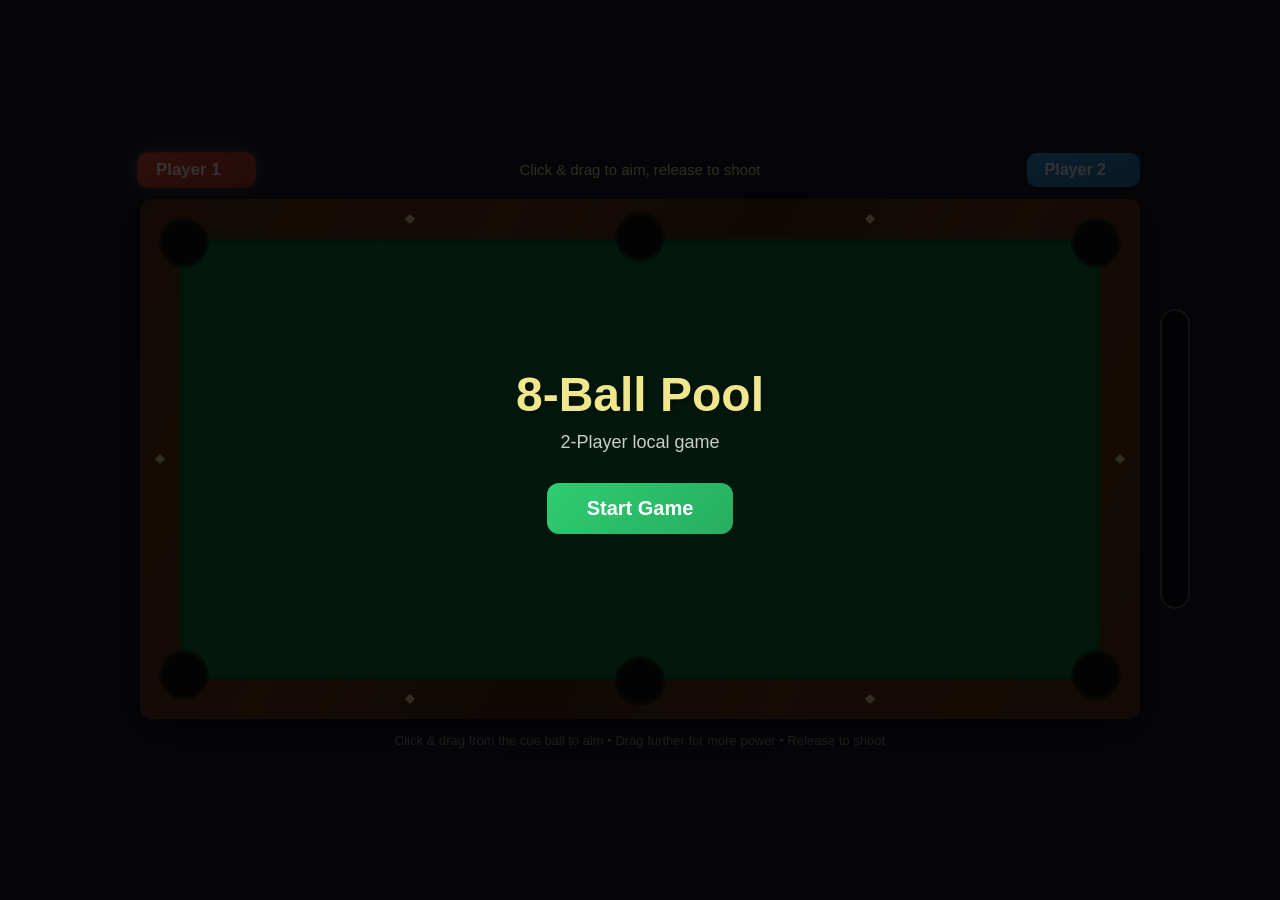
<file: pool-game/index.html>
<!DOCTYPE html>
<html lang="en">
<head>
  <meta charset="UTF-8">
  <meta name="viewport" content="width=device-width, initial-scale=1.0">
  <title>8-Ball Pool</title>
  <style>
    * { margin: 0; padding: 0; box-sizing: border-box; }
    body {
      background: #1a1a2e;
      display: flex;
      flex-direction: column;
      align-items: center;
      justify-content: center;
      min-height: 100vh;
      font-family: 'Segoe UI', Tahoma, Geneva, Verdana, sans-serif;
      overflow: hidden;
      user-select: none;
    }
    #header {
      display: flex;
      align-items: center;
      justify-content: space-between;
      width: 1000px;
      margin-bottom: 12px;
    }
    .player-info {
      display: flex;
      align-items: center;
      gap: 10px;
      padding: 8px 18px;
      border-radius: 10px;
      font-size: 16px;
      font-weight: 600;
      color: #fff;
      transition: all 0.3s;
    }
    .player-info.active {
      box-shadow: 0 0 20px rgba(255,255,255,0.3);
      transform: scale(1.05);
    }
    #player1-info { background: linear-gradient(135deg, #e74c3c, #c0392b); }
    #player2-info { background: linear-gradient(135deg, #3498db, #2980b9); }
    #game-status {
      color: #f0e68c;
      font-size: 15px;
      font-weight: 500;
      text-align: center;
      max-width: 300px;
    }
    .ball-icons {
      display: flex;
      gap: 3px;
      margin-left: 6px;
    }
    .ball-icon {
      width: 16px;
      height: 16px;
      border-radius: 50%;
      border: 1px solid rgba(255,255,255,0.4);
    }
    #canvas-container {
      position: relative;
      border-radius: 16px;
      box-shadow: 0 10px 40px rgba(0,0,0,0.6), inset 0 0 80px rgba(0,0,0,0.2);
    }
    canvas {
      display: block;
      border-radius: 12px;
      cursor: crosshair;
    }
    #power-bar-container {
      position: absolute;
      right: -50px;
      top: 50%;
      transform: translateY(-50%);
      width: 30px;
      height: 300px;
      background: rgba(0,0,0,0.6);
      border-radius: 15px;
      border: 2px solid #555;
      overflow: hidden;
      display: flex;
      flex-direction: column;
      justify-content: flex-end;
    }
    #power-bar {
      width: 100%;
      background: linear-gradient(to top, #2ecc71, #f1c40f, #e74c3c);
      transition: height 0.05s;
      border-radius: 0 0 13px 13px;
    }
    #instructions {
      color: #aaa;
      font-size: 13px;
      margin-top: 14px;
      text-align: center;
    }
    #overlay {
      position: fixed;
      top: 0; left: 0;
      width: 100%; height: 100%;
      background: rgba(0,0,0,0.8);
      display: flex;
      flex-direction: column;
      align-items: center;
      justify-content: center;
      z-index: 100;
    }
    #overlay.hidden { display: none; }
    #overlay h1 {
      color: #f0e68c;
      font-size: 48px;
      margin-bottom: 10px;
      text-shadow: 2px 2px 10px rgba(0,0,0,0.5);
    }
    #overlay p {
      color: #ccc;
      font-size: 18px;
      margin-bottom: 30px;
    }
    #overlay button {
      padding: 14px 40px;
      font-size: 20px;
      background: linear-gradient(135deg, #2ecc71, #27ae60);
      color: #fff;
      border: none;
      border-radius: 12px;
      cursor: pointer;
      font-weight: 700;
      transition: transform 0.2s;
    }
    #overlay button:hover { transform: scale(1.08); }
    #winner-overlay {
      position: fixed;
      top: 0; left: 0;
      width: 100%; height: 100%;
      background: rgba(0,0,0,0.85);
      display: none;
      flex-direction: column;
      align-items: center;
      justify-content: center;
      z-index: 200;
    }
    #winner-overlay.show { display: flex; }
    #winner-overlay h1 {
      color: #f0e68c;
      font-size: 52px;
      margin-bottom: 10px;
    }
    #winner-overlay p {
      color: #ccc;
      font-size: 20px;
      margin-bottom: 30px;
    }
    #winner-overlay button {
      padding: 14px 40px;
      font-size: 20px;
      background: linear-gradient(135deg, #e74c3c, #c0392b);
      color: #fff;
      border: none;
      border-radius: 12px;
      cursor: pointer;
      font-weight: 700;
      transition: transform 0.2s;
    }
    #winner-overlay button:hover { transform: scale(1.08); }
  </style>
</head>
<body>
  <div id="overlay">
    <h1>8-Ball Pool</h1>
    <p>2-Player local game</p>
    <button onclick="startGame()">Start Game</button>
  </div>
  <div id="winner-overlay">
    <h1 id="winner-text"></h1>
    <p id="winner-reason"></p>
    <button onclick="restartGame()">Play Again</button>
  </div>
  <div id="header">
    <div id="player1-info" class="player-info active">
      <span>Player 1</span>
      <div id="player1-balls" class="ball-icons"></div>
    </div>
    <div id="game-status">Click &amp; drag to aim, release to shoot</div>
    <div id="player2-info" class="player-info">
      <span>Player 2</span>
      <div id="player2-balls" class="ball-icons"></div>
    </div>
  </div>
  <div id="canvas-container">
    <canvas id="pool"></canvas>
    <div id="power-bar-container">
      <div id="power-bar" style="height: 0%"></div>
    </div>
  </div>
  <div id="instructions">Click &amp; drag from the cue ball to aim &bull; Drag further for more power &bull; Release to shoot</div>

<script>
const canvas = document.getElementById('pool');
const ctx = canvas.getContext('2d');

// Table dimensions
const TABLE_W = 1000;
const TABLE_H = 520;
const RAIL = 40;
const POCKET_R = 22;
const BALL_R = 11;
const FRICTION = 0.985;
const MIN_SPEED = 0.15;
const MAX_POWER = 22;

canvas.width = TABLE_W;
canvas.height = TABLE_H;

// Pre-render felt texture to offscreen canvas
const feltCanvas = document.createElement('canvas');
feltCanvas.width = TABLE_W;
feltCanvas.height = TABLE_H;
const feltCtx = feltCanvas.getContext('2d');
feltCtx.fillStyle = 'rgba(0,0,0,0.03)';
for (let i = 0; i < 200; i++) {
  const fx = RAIL + Math.random() * (TABLE_W - 2 * RAIL);
  const fy = RAIL + Math.random() * (TABLE_H - 2 * RAIL);
  feltCtx.fillRect(fx, fy, 2, 2);
}

// Pockets (x, y)
const POCKETS = [
  { x: RAIL + 4, y: RAIL + 4 },
  { x: TABLE_W / 2, y: RAIL - 2 },
  { x: TABLE_W - RAIL - 4, y: RAIL + 4 },
  { x: RAIL + 4, y: TABLE_H - RAIL - 4 },
  { x: TABLE_W / 2, y: TABLE_H - RAIL + 2 },
  { x: TABLE_W - RAIL - 4, y: TABLE_H - RAIL - 4 },
];

// Ball colors
const BALL_COLORS = [
  '#ffffff', // 0 cue
  '#f1c40f', // 1 solid yellow
  '#2980b9', // 2 solid blue
  '#e74c3c', // 3 solid red
  '#8e44ad', // 4 solid purple
  '#e67e22', // 5 solid orange
  '#27ae60', // 6 solid green
  '#8B0000', // 7 solid maroon
  '#111111', // 8 eight ball
  '#f1c40f', // 9 stripe yellow
  '#2980b9', // 10 stripe blue
  '#e74c3c', // 11 stripe red
  '#8e44ad', // 12 stripe purple
  '#e67e22', // 13 stripe orange
  '#27ae60', // 14 stripe green
  '#8B0000', // 15 stripe maroon
];

let balls = [];
let cueBall = null;
let dragging = false;
let dragStart = { x: 0, y: 0 };
let mousePos = { x: 0, y: 0 };
let shooting = false;
let currentPlayer = 1;
let player1Type = null; // 'solids' or 'stripes'
let player2Type = null;
let pocketedThisTurn = [];
let foulThisTurn = false;
let cueBallPocketed = false;
let gameStarted = false;
let gameOver = false;
let placingCueBall = false;

function createBall(id, x, y) {
  return { id, x, y, vx: 0, vy: 0, pocketed: false };
}

function rackBalls() {
  balls = [];
  // Cue ball
  cueBall = createBall(0, RAIL + 200, TABLE_H / 2);
  balls.push(cueBall);

  // Rack position
  const startX = TABLE_W - RAIL - 220;
  const startY = TABLE_H / 2;
  const spacing = BALL_R * 2 + 1;

  // Standard 8-ball rack order (8 in center)
  const rackOrder = [
    [1],
    [9, 2],
    [3, 8, 10],
    [11, 4, 12, 5],
    [6, 13, 14, 7, 15]
  ];

  for (let row = 0; row < rackOrder.length; row++) {
    const cols = rackOrder[row];
    for (let col = 0; col < cols.length; col++) {
      const bx = startX + row * spacing * Math.cos(Math.PI / 6);
      const by = startY - (cols.length - 1) * spacing / 2 + col * spacing;
      balls.push(createBall(cols[col], bx, by));
    }
  }
}

function isMoving() {
  return balls.some(b => !b.pocketed && (Math.abs(b.vx) > MIN_SPEED || Math.abs(b.vy) > MIN_SPEED));
}

function dist(a, b) {
  return Math.sqrt((a.x - b.x) ** 2 + (a.y - b.y) ** 2);
}

function updatePhysics() {
  for (const b of balls) {
    if (b.pocketed) continue;
    b.x += b.vx;
    b.y += b.vy;
    b.vx *= FRICTION;
    b.vy *= FRICTION;
    if (Math.abs(b.vx) < MIN_SPEED * 0.5) b.vx = 0;
    if (Math.abs(b.vy) < MIN_SPEED * 0.5) b.vy = 0;

    // Wall collisions
    const left = RAIL + BALL_R;
    const right = TABLE_W - RAIL - BALL_R;
    const top = RAIL + BALL_R;
    const bottom = TABLE_H - RAIL - BALL_R;

    if (b.x < left) { b.x = left; b.vx = Math.abs(b.vx) * 0.8; }
    if (b.x > right) { b.x = right; b.vx = -Math.abs(b.vx) * 0.8; }
    if (b.y < top) { b.y = top; b.vy = Math.abs(b.vy) * 0.8; }
    if (b.y > bottom) { b.y = bottom; b.vy = -Math.abs(b.vy) * 0.8; }
  }

  // Ball-ball collisions
  for (let i = 0; i < balls.length; i++) {
    for (let j = i + 1; j < balls.length; j++) {
      const a = balls[i], b = balls[j];
      if (a.pocketed || b.pocketed) continue;
      const d = dist(a, b);
      if (d < BALL_R * 2) {
        // Separate
        const overlap = BALL_R * 2 - d;
        const nx = (b.x - a.x) / d;
        const ny = (b.y - a.y) / d;
        a.x -= nx * overlap / 2;
        a.y -= ny * overlap / 2;
        b.x += nx * overlap / 2;
        b.y += ny * overlap / 2;

        // Elastic collision
        const dvx = a.vx - b.vx;
        const dvy = a.vy - b.vy;
        const dvDotN = dvx * nx + dvy * ny;
        if (dvDotN > 0) {
          a.vx -= dvDotN * nx;
          a.vy -= dvDotN * ny;
          b.vx += dvDotN * nx;
          b.vy += dvDotN * ny;
        }
      }
    }
  }

  // Pocket detection
  for (const b of balls) {
    if (b.pocketed) continue;
    for (const p of POCKETS) {
      if (dist(b, p) < POCKET_R) {
        b.pocketed = true;
        b.vx = 0;
        b.vy = 0;
        if (b.id === 0) {
          cueBallPocketed = true;
          foulThisTurn = true;
        } else {
          pocketedThisTurn.push(b.id);
        }
      }
    }
  }
}

function handleTurnEnd() {
  if (isMoving() || !shooting) return;
  shooting = false;

  // Check for 8-ball pocketed
  const eightPocketed = pocketedThisTurn.includes(8);

  if (eightPocketed) {
    // Check if player has cleared their balls first
    const pType = currentPlayer === 1 ? player1Type : player2Type;
    let legalWin = false;
    if (pType) {
      const remaining = balls.filter(b => !b.pocketed && getBallType(b.id) === pType);
      if (remaining.length === 0 && !cueBallPocketed) {
        legalWin = true;
      }
    }
    if (legalWin) {
      showWinner(currentPlayer, 'Cleared all balls and sunk the 8!');
    } else {
      showWinner(currentPlayer === 1 ? 2 : 1, `Player ${currentPlayer} sunk the 8-ball illegally!`);
    }
    return;
  }

  // Assign types on first legal pocket
  if (!player1Type && pocketedThisTurn.length > 0) {
    const firstPocketed = pocketedThisTurn[0];
    const type = getBallType(firstPocketed);
    if (type === 'solids' || type === 'stripes') {
      if (currentPlayer === 1) {
        player1Type = type;
        player2Type = type === 'solids' ? 'stripes' : 'solids';
      } else {
        player2Type = type;
        player1Type = type === 'solids' ? 'stripes' : 'solids';
      }
      updatePlayerDisplay();
    }
  }

  // Handle cue ball pocketed
  if (cueBallPocketed) {
    cueBall.pocketed = false;
    placingCueBall = true;
    cueBall.x = RAIL + 200;
    cueBall.y = TABLE_H / 2;
    cueBallPocketed = false;
    setStatus('Foul! Place the cue ball (click on the table)');
  }

  // Determine if turn should switch
  const pType = currentPlayer === 1 ? player1Type : player2Type;
  let scoredOwn = false;
  if (pType) {
    scoredOwn = pocketedThisTurn.some(id => getBallType(id) === pType);
  } else {
    scoredOwn = pocketedThisTurn.length > 0;
  }

  if (foulThisTurn || !scoredOwn) {
    currentPlayer = currentPlayer === 1 ? 2 : 1;
  }

  pocketedThisTurn = [];
  foulThisTurn = false;

  if (!placingCueBall) {
    setStatus(`Player ${currentPlayer}'s turn`);
  }
  updatePlayerDisplay();
}

function getBallType(id) {
  if (id === 0) return 'cue';
  if (id === 8) return 'eight';
  if (id <= 7) return 'solids';
  return 'stripes';
}

function showWinner(player, reason) {
  gameOver = true;
  document.getElementById('winner-text').textContent = `Player ${player} Wins!`;
  document.getElementById('winner-reason').textContent = reason;
  document.getElementById('winner-overlay').classList.add('show');
}

function setStatus(text) {
  document.getElementById('game-status').textContent = text;
}

function updatePlayerDisplay() {
  const p1 = document.getElementById('player1-info');
  const p2 = document.getElementById('player2-info');
  p1.classList.toggle('active', currentPlayer === 1);
  p2.classList.toggle('active', currentPlayer === 2);

  // Update ball icons
  updateBallIcons('player1-balls', player1Type);
  updateBallIcons('player2-balls', player2Type);
}

function updateBallIcons(containerId, type) {
  const container = document.getElementById(containerId);
  container.innerHTML = '';
  if (!type) return;

  const range = type === 'solids' ? [1,2,3,4,5,6,7] : [9,10,11,12,13,14,15];
  for (const id of range) {
    const b = balls.find(ball => ball.id === id);
    if (b && !b.pocketed) {
      const el = document.createElement('div');
      el.className = 'ball-icon';
      el.style.background = BALL_COLORS[id];
      container.appendChild(el);
    }
  }
}

function drawTable() {
  // Outer frame
  ctx.fillStyle = '#4a2810';
  ctx.fillRect(0, 0, TABLE_W, TABLE_H);

  // Wood grain frame
  const grad = ctx.createLinearGradient(0, 0, TABLE_W, TABLE_H);
  grad.addColorStop(0, '#5c3317');
  grad.addColorStop(0.3, '#6b3a1f');
  grad.addColorStop(0.5, '#4a2810');
  grad.addColorStop(0.7, '#6b3a1f');
  grad.addColorStop(1, '#5c3317');
  ctx.fillStyle = grad;
  ctx.fillRect(0, 0, TABLE_W, TABLE_H);

  // Rail markers (diamonds)
  ctx.fillStyle = '#f0e68c';
  const diamondSize = 5;
  // Top rail
  for (let i = 1; i <= 3; i++) {
    drawDiamond(RAIL + i * (TABLE_W - 2 * RAIL) / 4, RAIL / 2, diamondSize);
  }
  // Bottom rail
  for (let i = 1; i <= 3; i++) {
    drawDiamond(RAIL + i * (TABLE_W - 2 * RAIL) / 4, TABLE_H - RAIL / 2, diamondSize);
  }
  // Left rail
  for (let i = 1; i <= 1; i++) {
    drawDiamond(RAIL / 2, RAIL + i * (TABLE_H - 2 * RAIL) / 2, diamondSize);
  }
  // Right rail
  for (let i = 1; i <= 1; i++) {
    drawDiamond(TABLE_W - RAIL / 2, RAIL + i * (TABLE_H - 2 * RAIL) / 2, diamondSize);
  }

  // Playing surface (felt)
  ctx.fillStyle = '#0d7a3e';
  ctx.fillRect(RAIL, RAIL, TABLE_W - 2 * RAIL, TABLE_H - 2 * RAIL);

  // Felt texture (pre-rendered)
  ctx.drawImage(feltCanvas, 0, 0);

  // Head string
  ctx.strokeStyle = 'rgba(255,255,255,0.1)';
  ctx.setLineDash([5, 5]);
  ctx.beginPath();
  ctx.moveTo(RAIL + 200, RAIL);
  ctx.lineTo(RAIL + 200, TABLE_H - RAIL);
  ctx.stroke();
  ctx.setLineDash([]);

  // Cushion inner shadows
  ctx.fillStyle = 'rgba(0,0,0,0.15)';
  ctx.fillRect(RAIL, RAIL, TABLE_W - 2 * RAIL, 4);
  ctx.fillRect(RAIL, TABLE_H - RAIL - 4, TABLE_W - 2 * RAIL, 4);
  ctx.fillRect(RAIL, RAIL, 4, TABLE_H - 2 * RAIL);
  ctx.fillRect(TABLE_W - RAIL - 4, RAIL, 4, TABLE_H - 2 * RAIL);

  // Pockets
  for (const p of POCKETS) {
    // Pocket shadow
    ctx.beginPath();
    ctx.arc(p.x, p.y, POCKET_R + 3, 0, Math.PI * 2);
    ctx.fillStyle = 'rgba(0,0,0,0.5)';
    ctx.fill();
    // Pocket hole
    ctx.beginPath();
    ctx.arc(p.x, p.y, POCKET_R, 0, Math.PI * 2);
    ctx.fillStyle = '#111';
    ctx.fill();
  }
}

function drawDiamond(x, y, size) {
  ctx.beginPath();
  ctx.moveTo(x, y - size);
  ctx.lineTo(x + size, y);
  ctx.lineTo(x, y + size);
  ctx.lineTo(x - size, y);
  ctx.closePath();
  ctx.fill();
}

function drawBall(b) {
  if (b.pocketed) return;
  const x = b.x, y = b.y;

  // Shadow
  ctx.beginPath();
  ctx.arc(x + 2, y + 2, BALL_R, 0, Math.PI * 2);
  ctx.fillStyle = 'rgba(0,0,0,0.3)';
  ctx.fill();

  // Main ball
  ctx.beginPath();
  ctx.arc(x, y, BALL_R, 0, Math.PI * 2);
  ctx.fillStyle = BALL_COLORS[b.id];
  ctx.fill();

  // Stripe band
  if (b.id >= 9 && b.id <= 15) {
    ctx.save();
    ctx.beginPath();
    ctx.arc(x, y, BALL_R, 0, Math.PI * 2);
    ctx.clip();
    ctx.fillStyle = '#fff';
    ctx.fillRect(x - BALL_R, y - BALL_R * 0.4, BALL_R * 2, BALL_R * 0.8);
    ctx.restore();
  }

  // Number circle
  if (b.id > 0) {
    ctx.beginPath();
    ctx.arc(x, y, BALL_R * 0.45, 0, Math.PI * 2);
    ctx.fillStyle = '#fff';
    ctx.fill();
    ctx.fillStyle = '#000';
    ctx.font = `bold ${BALL_R * 0.7}px Arial`;
    ctx.textAlign = 'center';
    ctx.textBaseline = 'middle';
    ctx.fillText(b.id.toString(), x, y + 0.5);
  }

  // Highlight / shine
  ctx.beginPath();
  ctx.arc(x - BALL_R * 0.3, y - BALL_R * 0.3, BALL_R * 0.25, 0, Math.PI * 2);
  const shineGrad = ctx.createRadialGradient(
    x - BALL_R * 0.3, y - BALL_R * 0.3, 0,
    x - BALL_R * 0.3, y - BALL_R * 0.3, BALL_R * 0.3
  );
  shineGrad.addColorStop(0, 'rgba(255,255,255,0.6)');
  shineGrad.addColorStop(1, 'rgba(255,255,255,0)');
  ctx.fillStyle = shineGrad;
  ctx.fill();
}

function drawCue() {
  if (!dragging || cueBall.pocketed || placingCueBall) return;

  const dx = dragStart.x - mousePos.x;
  const dy = dragStart.y - mousePos.y;
  const d = Math.sqrt(dx * dx + dy * dy);
  if (d < 5) return;

  const angle = Math.atan2(dy, dx);
  const power = Math.min(d, MAX_POWER * 15) / 15;

  // Update power bar
  document.getElementById('power-bar').style.height = (power / MAX_POWER * 100) + '%';

  // Aim line (dotted)
  ctx.strokeStyle = 'rgba(255,255,255,0.3)';
  ctx.setLineDash([6, 6]);
  ctx.lineWidth = 1;
  ctx.beginPath();
  ctx.moveTo(cueBall.x, cueBall.y);
  ctx.lineTo(cueBall.x + Math.cos(angle) * 300, cueBall.y + Math.sin(angle) * 300);
  ctx.stroke();
  ctx.setLineDash([]);

  // Cue stick
  const pullBack = 20 + power * 5;
  const cueLength = 200;
  const cueStartX = cueBall.x - Math.cos(angle) * (BALL_R + pullBack);
  const cueStartY = cueBall.y - Math.sin(angle) * (BALL_R + pullBack);
  const cueEndX = cueStartX - Math.cos(angle) * cueLength;
  const cueEndY = cueStartY - Math.sin(angle) * cueLength;

  // Cue stick body
  ctx.strokeStyle = '#d4a76a';
  ctx.lineWidth = 6;
  ctx.lineCap = 'round';
  ctx.beginPath();
  ctx.moveTo(cueStartX, cueStartY);
  ctx.lineTo(cueEndX, cueEndY);
  ctx.stroke();

  // Cue tip
  ctx.strokeStyle = '#4a90d9';
  ctx.lineWidth = 5;
  ctx.beginPath();
  ctx.moveTo(cueStartX, cueStartY);
  ctx.lineTo(cueStartX - Math.cos(angle) * 10, cueStartY - Math.sin(angle) * 10);
  ctx.stroke();

  // Cue butt
  ctx.strokeStyle = '#2c1810';
  ctx.lineWidth = 8;
  ctx.beginPath();
  const buttStart = cueEndX - Math.cos(angle) * 0;
  const buttStartY2 = cueEndY - Math.sin(angle) * 0;
  ctx.moveTo(buttStart, buttStartY2);
  ctx.lineTo(buttStart - Math.cos(angle) * 40, buttStartY2 - Math.sin(angle) * 40);
  ctx.stroke();
}

function drawPlacingCueBall() {
  if (!placingCueBall) return;
  // Ghost cue ball at mouse position
  const x = Math.max(RAIL + BALL_R, Math.min(RAIL + 200, mousePos.x));
  const y = Math.max(RAIL + BALL_R, Math.min(TABLE_H - RAIL - BALL_R, mousePos.y));

  ctx.globalAlpha = 0.5;
  ctx.beginPath();
  ctx.arc(x, y, BALL_R, 0, Math.PI * 2);
  ctx.fillStyle = '#fff';
  ctx.fill();
  ctx.strokeStyle = '#aaa';
  ctx.lineWidth = 1;
  ctx.stroke();
  ctx.globalAlpha = 1.0;
}

function gameLoop() {
  if (gameOver) return;

  if (shooting) {
    updatePhysics();
    if (!isMoving()) {
      handleTurnEnd();
    }
  }

  drawTable();
  for (const b of balls) drawBall(b);
  drawCue();
  drawPlacingCueBall();

  requestAnimationFrame(gameLoop);
}

// Mouse events
canvas.addEventListener('mousedown', (e) => {
  if (gameOver || shooting) return;
  const rect = canvas.getBoundingClientRect();
  const sx = canvas.width / rect.width;
  const sy = canvas.height / rect.height;
  const mx = (e.clientX - rect.left) * sx;
  const my = (e.clientY - rect.top) * sy;

  if (placingCueBall) {
    const px = Math.max(RAIL + BALL_R, Math.min(RAIL + 200, mx));
    const py = Math.max(RAIL + BALL_R, Math.min(TABLE_H - RAIL - BALL_R, my));
    // Check no overlap
    const canPlace = !balls.some(b => b.id !== 0 && !b.pocketed && dist(b, {x: px, y: py}) < BALL_R * 2 + 2);
    if (canPlace) {
      cueBall.x = px;
      cueBall.y = py;
      placingCueBall = false;
      setStatus(`Player ${currentPlayer}'s turn`);
    }
    return;
  }

  // Check if clicking near cue ball
  if (dist({x: mx, y: my}, cueBall) < BALL_R * 4) {
    dragging = true;
    dragStart = { x: mx, y: my };
    mousePos = { x: mx, y: my };
  }
});

canvas.addEventListener('mousemove', (e) => {
  const rect = canvas.getBoundingClientRect();
  const sx = canvas.width / rect.width;
  const sy = canvas.height / rect.height;
  mousePos = {
    x: (e.clientX - rect.left) * sx,
    y: (e.clientY - rect.top) * sy
  };
});

canvas.addEventListener('mouseup', (e) => {
  if (!dragging) return;
  dragging = false;

  const dx = dragStart.x - mousePos.x;
  const dy = dragStart.y - mousePos.y;
  const d = Math.sqrt(dx * dx + dy * dy);
  if (d < 10) {
    document.getElementById('power-bar').style.height = '0%';
    return;
  }

  const angle = Math.atan2(dy, dx);
  const power = Math.min(d, MAX_POWER * 15) / 15;

  cueBall.vx = Math.cos(angle) * power;
  cueBall.vy = Math.sin(angle) * power;

  shooting = true;
  pocketedThisTurn = [];
  foulThisTurn = false;
  cueBallPocketed = false;
  document.getElementById('power-bar').style.height = '0%';
  setStatus('...');
});

canvas.addEventListener('mouseleave', () => {
  if (dragging) {
    dragging = false;
    document.getElementById('power-bar').style.height = '0%';
  }
});

function startGame() {
  document.getElementById('overlay').classList.add('hidden');
  gameStarted = true;
  rackBalls();
  currentPlayer = 1;
  player1Type = null;
  player2Type = null;
  gameOver = false;
  shooting = false;
  placingCueBall = false;
  updatePlayerDisplay();
  setStatus("Player 1's turn — break!");
  gameLoop();
}

function restartGame() {
  document.getElementById('winner-overlay').classList.remove('show');
  rackBalls();
  currentPlayer = 1;
  player1Type = null;
  player2Type = null;
  gameOver = false;
  shooting = false;
  placingCueBall = false;
  pocketedThisTurn = [];
  foulThisTurn = false;
  cueBallPocketed = false;
  updatePlayerDisplay();
  setStatus("Player 1's turn — break!");
  gameLoop();
}

// Initial draw
drawTable();
</script>
</body>
</html>
</file>
